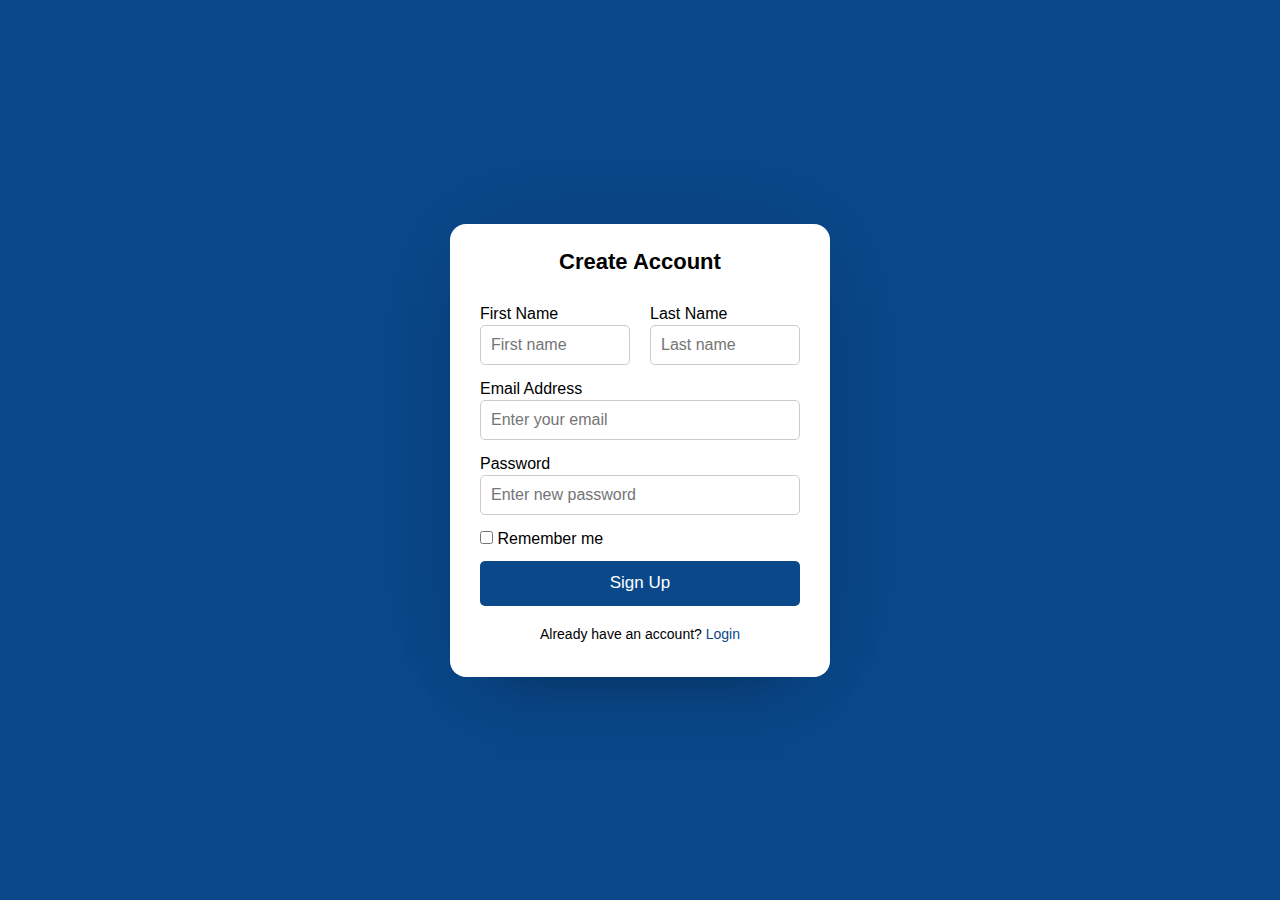
<file: index.html>
<!DOCTYPE html>
<html lang="en">
<head>
    <meta charset="UTF-8">
    <meta name="viewport" content="width=device-width, initial-scale=1.0">
    <title>Document</title>
</head>
<body>
    <link rel="stylesheet" href="style.css">
    <div class="wrapper">
        <section class="form signup">
          <header>Create Account</header>
          <form action="#" method="POST" enctype="multipart/form-data" autocomplete="off">
            <div class="error-text"></div>
            <div class="name-details">
              <div class="field input">
                <label>First Name</label>
                <input type="text" name="fname" placeholder="First name" required>
              </div>
              <div class="field input">
                <label>Last Name</label>
                <input type="text" name="lname" placeholder="Last name" required>
              </div>
            </div>
            <div class="field input">
              <label>Email Address</label>
              <input type="text" name="email" placeholder="Enter your email" required>
            </div>
            <div class="field input">
              <label>Password</label>
              <input type="password" name="password" placeholder="Enter new password" required>
              <i class="fas fa-eye"></i>
            </div>
            
            <div class="remember-me">
      <input type="checkbox" id="remember-me" name="remember-me">
      <label for="remember-me">Remember me</label>
    </div>
            <div class="field button">
              <input type="submit" name="submit" value="Sign Up">
            </div>
          </form>
          <div class="link">Already have an account? <a href="login.html">Login </a></div>
        </section>
      </div>

     
</body>
</html>
</file>
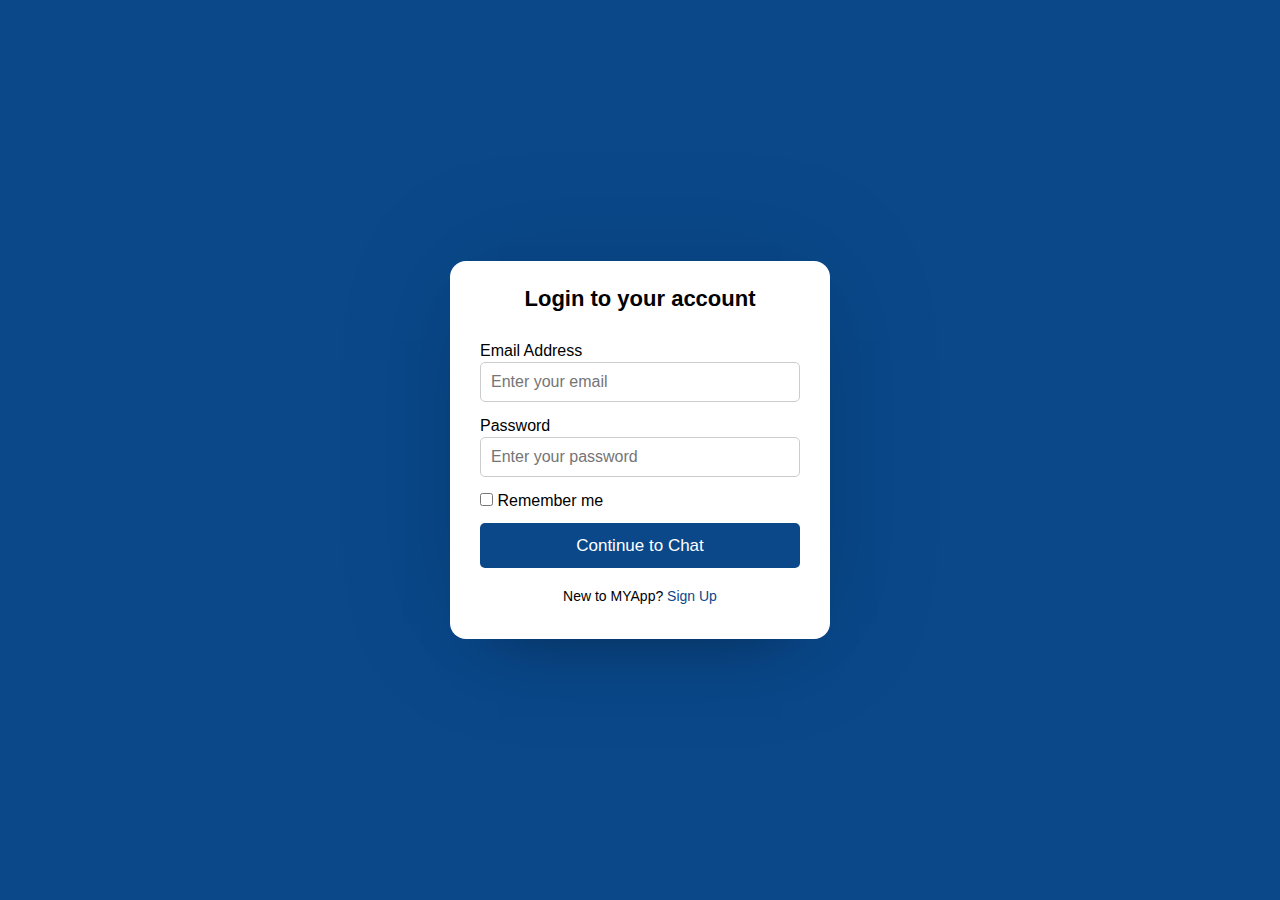
<file: login.html>
<!DOCTYPE html>
<html lang="en">
<head>
    <meta charset="UTF-8">
    <meta name="viewport" content="width=device-width, initial-scale=1.0">
    <title>Document</title>
</head>
<body>
    <link rel="stylesheet" href="style.css">
    <div class="wrapper">
        <section class="form login">
          <header>Login to your account</header>
          <form action="#" method="POST" enctype="multipart/form-data" autocomplete="off">
            <div class="error-text"></div>
            <div class="field input">
              <label>Email Address</label>
              <input type="text" name="email" placeholder="Enter your email" required>
            </div>
            <div class="field input">
              <label>Password</label>
              <input type="password" name="password" placeholder="Enter your password" required>
              <i class="fas fa-eye"></i>
            </div>
            <div class="remember-me">
      <input type="checkbox" id="remember-me" name="remember-me">
      <label for="remember-me">Remember me</label>
    </div>
            <div class="field button">
              <input type="submit" name="submit" value="Continue to Chat">
            </div>
          </form>
          <div class="link">New to MYApp? <a href="index.php">Sign Up</a></div>
        </section>
      </div>
      
      
    
</body>
</html>
</file>
<file: style.css>
*{
    margin: 0;
    padding: 0;
    box-sizing: border-box;
    text-decoration: none;
    font-family: 'Poppins', sans-serif;
  }
  body{
    display: flex;
    align-items: center;
    justify-content: center;
    min-height: 100vh;
    background: #f7f7f7;
    padding: 0 10px;
    background-color: rgb(10,72,138);
  }
  .wrapper{
    background: #fff;
    max-width: 380px;
    width: 100%;
    border-radius: 16px;
    box-shadow: 0 0 128px 0 rgba(0,0,0,0.1),
                0 32px 64px -48px rgba(0,0,0,0.5);
  }
  
  /* Login & Signup Form CSS Start */
  .form{
    padding: 25px 30px;
  }
  .form header{
    font-size: 22px;
    font-weight: 600;
    padding-bottom: 10px;
    text-align: center;
    
    
  }
  .form form{
    margin: 20px 0;
  }
  .form form .error-text{
    color: #721c24;
    padding: 8px 10px;
    text-align: center;
    border-radius: 5px;
    background: #f8d7da;
    border: 1px solid #f5c6cb;
    margin-bottom: 10px;
    display: none;
  }
  .form form .name-details{
    display: flex;
  }
  .form .name-details .field:first-child{
    margin-right: 10px;
  }
  .form .name-details .field:last-child{
    margin-left: 10px;
  }
  .form form .field{
    display: flex;
    margin-bottom: 15px;
    flex-direction: column;
    position: relative;
  }
  .form form .field label{
    margin-bottom: 2px;
  }
  .form form .input input{
    height: 40px;
    width: 100%;
    font-size: 16px;
    padding: 0 10px;
    border-radius: 5px;
    border: 1px solid #ccc;
  }
  .form form .field input{
    outline: none;
  }
  .form form .image input{
    font-size: 17px;
  }
  .form form .button input{
    height: 45px;
    border: none;
    color: #fff;
    font-size: 17px;
    background: rgb(10,72,138);
    border-radius: 5px;
    cursor: pointer;
    margin-top: 13px;
  }
  .form form .field i{
    position: absolute;
    right: 15px;
    top: 70%;
    color: #ccc;
    cursor: pointer;
    transform: translateY(-50%);
  }
  .form form .field i.active::before{
    color: #333;
    content: "\f070";
  }
  .form .link{
    text-align: center;
    margin: 10px 0;
    font-size: 14px;
  }
  .form .link a{
    color: rgb(10,72,138);
  }
  .form .link a:hover{
    text-decoration: underline;
  }
</file>
